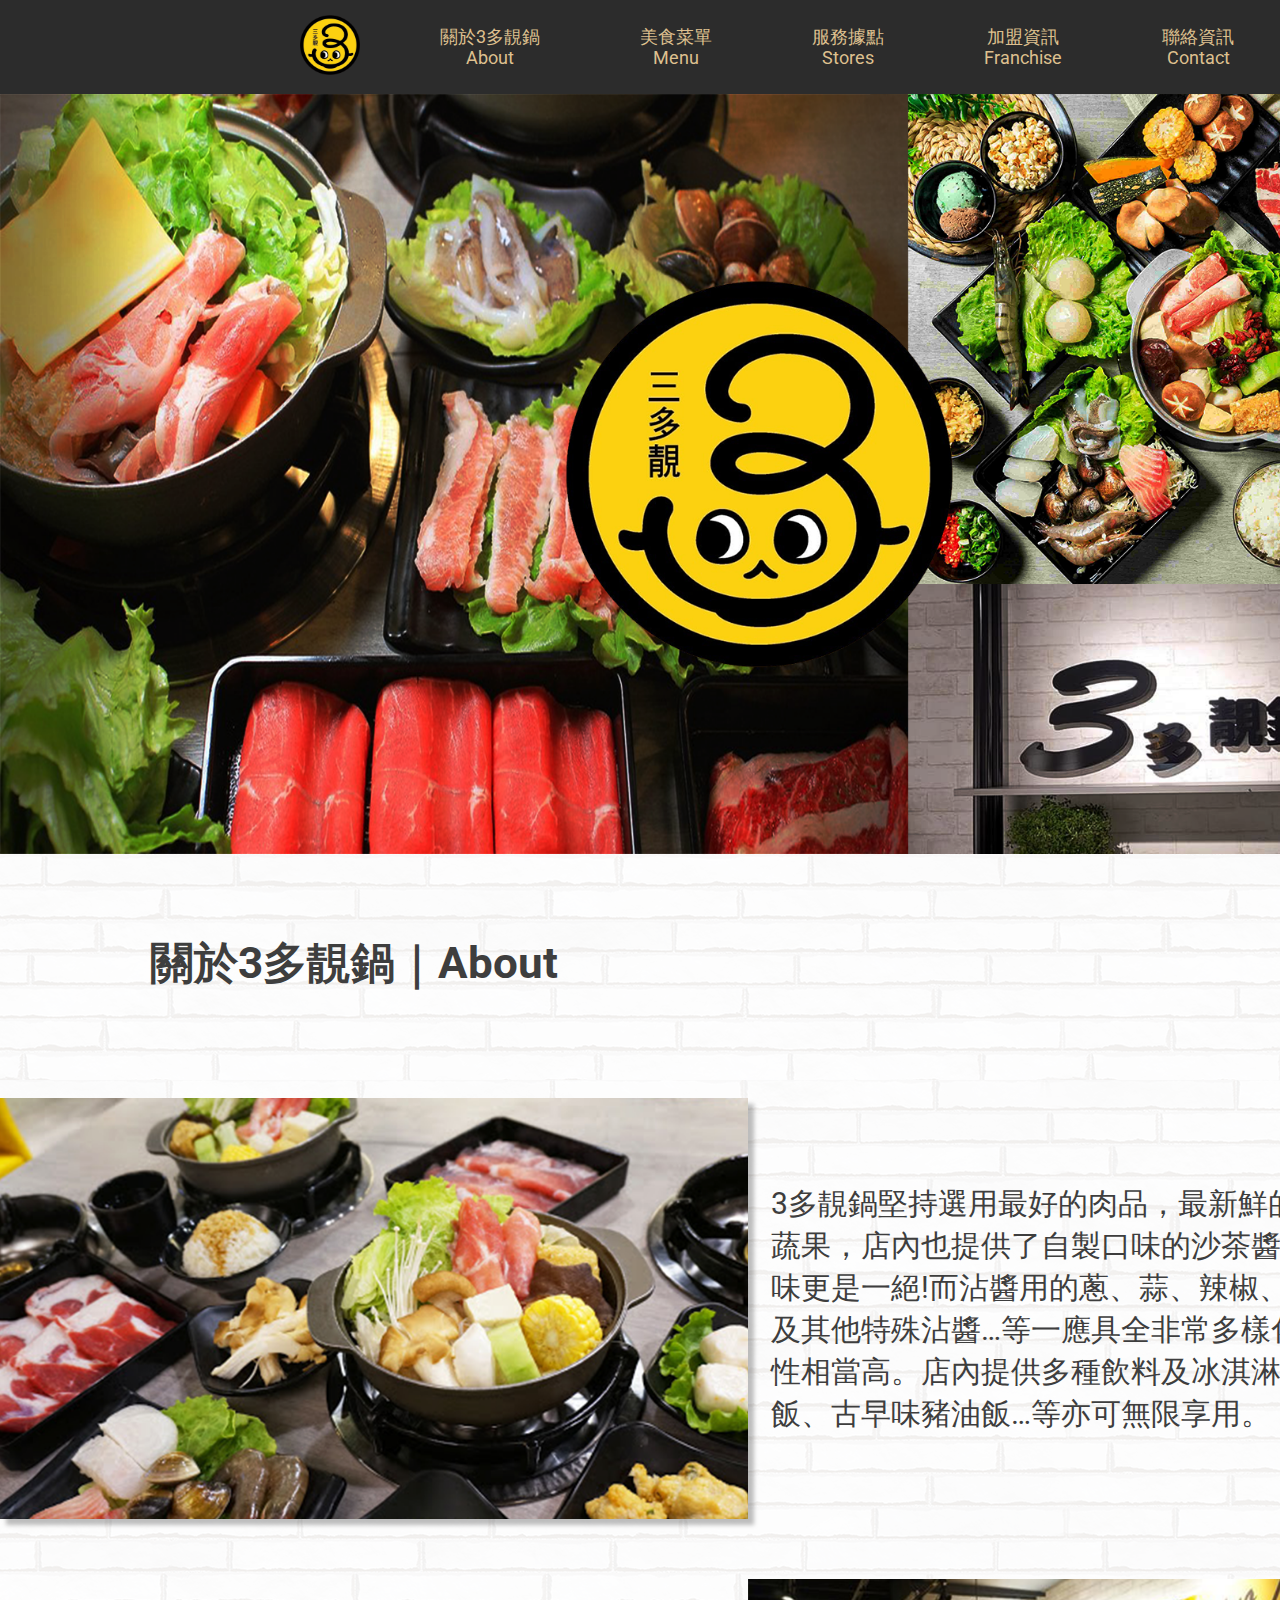
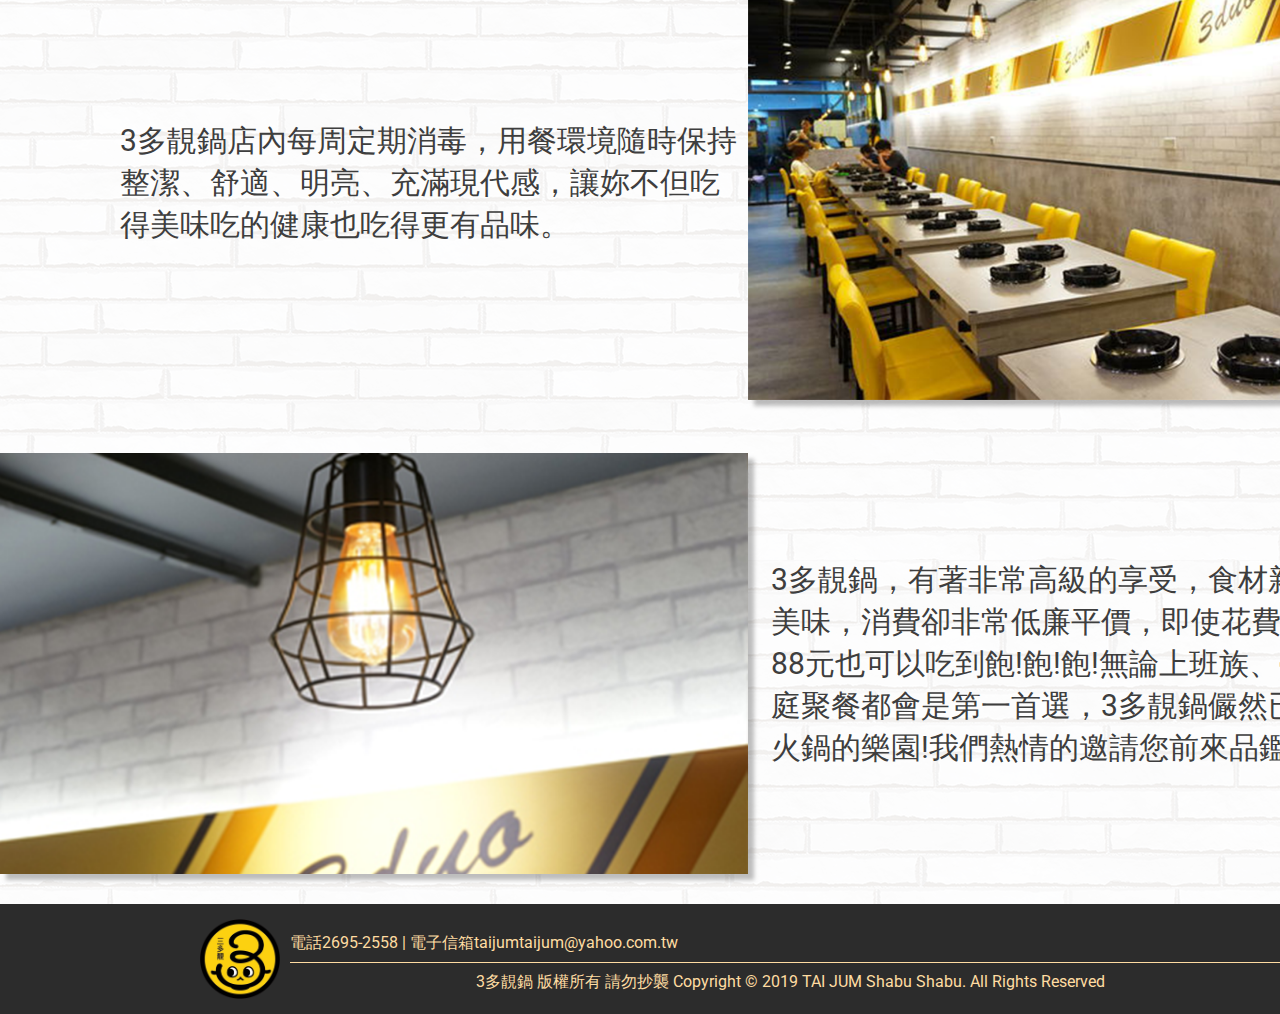
<file: index.html>
<!DOCTYPE html>
<html lang="zh-Hant">

<head>
  <meta charset="utf-8">
  <meta http-equiv="X-UA-Compatible" content="IE=edge">
  <meta name="viewport" content="width=device-width, initial-scale=1.0">
  <link rel="stylesheet" href="css/index_style.css">
  <link rel="stylesheet" href="css/normalize.css">
  <link href="https://fonts.googleapis.com/css2?family=Roboto:wght@400;500;700&display=swap" rel="stylesheet">
  <link rel="icon" href="img/logo.ico" type="image/x-icon" >
  <title>3多靚鍋</title>
</head>

<body>
    <div class="container">
        <header class="header">
            <a href="index.html" target="_parent"style="color: #DEC08F;text-decoration:none;"><img src="img/logo.png" class="header-icon"></a>
            <div class="about"><a href="index.html" target="_parent"style="color: #DEC08F;text-decoration:none;">關於3多靚鍋<br>About</a></div>
            <div class="menu"><a href="menu.html" target="_parent"style="color: #DEC08F;text-decoration:none;">美食菜單<br>Menu</a></div>
            <div class="store"><a href="stores.html" target="_parent"style="color: #DEC08F;text-decoration:none;">服務據點<br>Stores</a></div>
            <div class="franchise"><a href="franchise.html" target="_parent"style="color: #DEC08F;text-decoration:none;">加盟資訊<br>Franchise</a></div>
            <div class="contact"><a href="#" target="_parent"style="color: #DEC08F;text-decoration:none;">聯絡資訊<br>Contact</a></div>
        </header>
    <img src="img/bigimage.png" height="760px" width="1519px">
    <h1 class="title">關於3多靚鍋｜About</h1>
    <article>
        <img src="img/A1.png" height="421px" width="748px" class="imgR">
        <p class="wordL">3多靚鍋堅持選用最好的肉品，最新鮮的海鮮及蔬果，店內也提供了自製口味的沙茶醬，其口味更是一絕!而沾醬用的蔥、蒜、辣椒、蘿蔔泥及其他特殊沾醬…等一應具全非常多樣化、選擇性相當高。店內提供多種飲料及冰淇淋、白飯、古早味豬油飯…等亦可無限享用。</p>
    </article>
    <br>
    <article>
        <p class="wordR">3多靚鍋店內每周定期消毒，用餐環境隨時保持整潔、舒適、明亮、充滿現代感，讓妳不但吃得美味吃的健康也吃得更有品味。</p>
        <img src="img/A2.png" height="421px" width="748px" class="imgL">
    </article>
    <br>
    <article>
        <img src="img/A3.png" height="421px" width="748px" class="imgR">
        <p class="wordL">3多靚鍋，有著非常高級的享受，食材新鮮湯頭美味，消費卻非常低廉平價，即使花費銅板價88元也可以吃到飽!飽!飽!無論上班族、學生、家庭聚餐都會是第一首選，3多靚鍋儼然已成為吃火鍋的樂園!我們熱情的邀請您前來品鑑!!</p>
    </article>
    <br>
        <footer class="footer">
            <img src="img/logo.png" class="footer-icon">
            <div class="footer-text">
                <div class="email">電話2695-2558 | 電子信箱taijumtaijum@yahoo.com.tw</div>
                <div class="line1"></div>
                <div class="copyright">3多靚鍋 版權所有 請勿抄襲 Copyright © 2019 TAI JUM Shabu Shabu. All Rights Reserved</div>
            </div>
        </footer>
    </div>
</file>
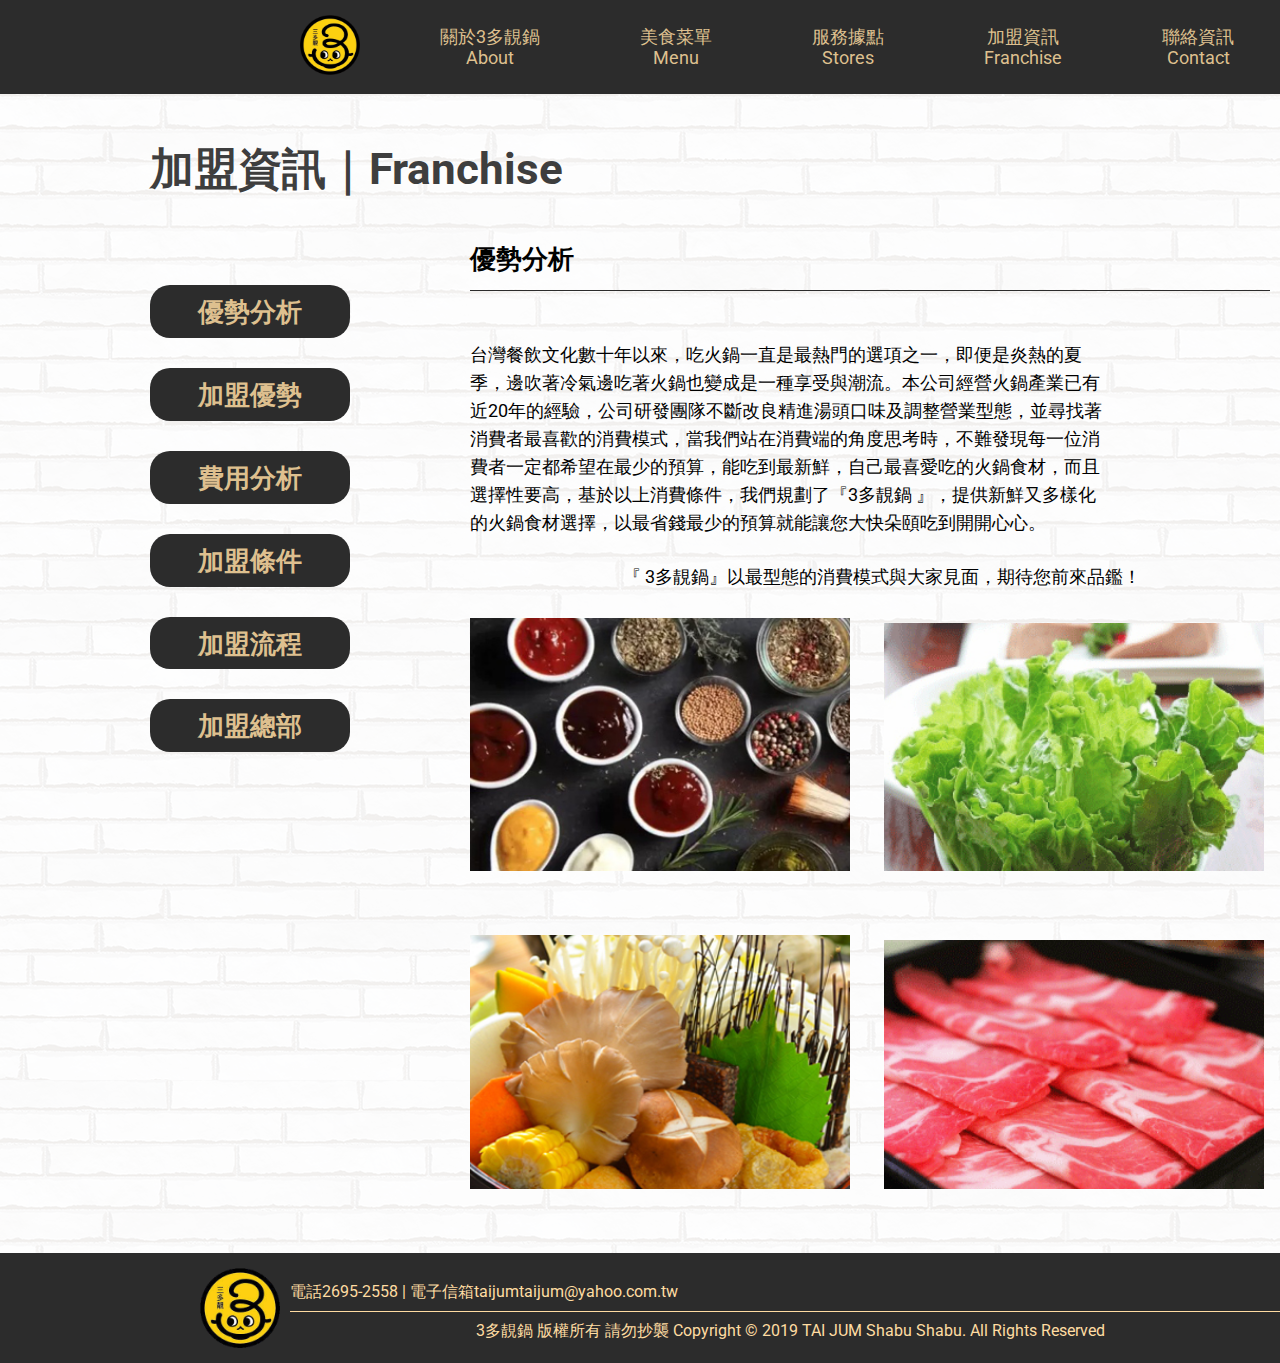
<file: franchise.html>
<!DOCTYPE html>
<html lang="zh-Hant">

<head>
  <meta charset="utf-8">
  <meta http-equiv="X-UA-Compatible" content="IE=edge">
  <meta name="viewport" content="width=device-width, initial-scale=1.0">
  <link rel="stylesheet" href="css/franchise.css">
  <link rel="stylesheet" href="css/normalize.css">
  <link href="https://fonts.googleapis.com/css2?family=Roboto:wght@400;500;700&display=swap" rel="stylesheet">
  <link rel="icon" href="img/背景.png" type="image/x-icon" >
  <title>3多靚鍋</title>
</head>

<body>
    <div class="container">
        <header class="header">
            <a href="index.html" target="_parent"style="color: #DEC08F;text-decoration:none;"><img src="img/logo.png" class="header-icon"></a>
            <div class="about"><a href="index.html" target="_parent"style="color: #DEC08F;text-decoration:none;">關於3多靚鍋<br>About</a></div>
            <div class="menu"><a href="menu.html" target="_parent"style="color: #DEC08F;text-decoration:none;">美食菜單<br>Menu</a></div>
            <div class="store"><a href="stores.html" target="_parent"style="color: #DEC08F;text-decoration:none;">服務據點<br>Stores</a></div>
            <div class="franchise"><a href="franchise.html" target="_parent"style="color: #DEC08F;text-decoration:none;">加盟資訊<br>Franchise</a></div>
            <div class="contact"><a href="#" target="_parent"style="color: #DEC08F;text-decoration:none;">聯絡資訊<br>Contact</a></div>
        </header>

        <div class="title-franchise">加盟資訊｜Franchise</div>
        <nav class="nav">
            <article class="article1">
                <div class="advantage"><a href="#" target="_parent"style="color: #DEC08F;text-decoration:none;">優勢分析</a></div>
                <div class="join"><a href="#" target="_parent"style="color: #DEC08F;text-decoration:none;">加盟優勢</a></div>
                <div class="cost"><a href="#" target="_parent"style="color: #DEC08F;text-decoration:none;">費用分析</a></div>
                <div class="condition"><a href="#" target="_parent"style="color: #DEC08F;text-decoration:none;">加盟條件</a></div>
                <div class="process"><a href="#" target="_parent"style="color: #DEC08F;text-decoration:none;">加盟流程</a></div>
                <div class="main"><a href="#" target="_parent"style="color: #DEC08F;text-decoration:none;">加盟總部</a></div>
            </article>
            <article class="article2">
                <div class="text-box">
                    <div class="title-advantage">優勢分析</div>
                    <div class="line2"></div>
                    <div class="text1">
                        台灣餐飲文化數十年以來，吃火鍋一直是最熱門的選項之一，即便是炎熱的夏<br>
                        季，邊吹著冷氣邊吃著火鍋也變成是一種享受與潮流。本公司經營火鍋產業已有<br>
                        近20年的經驗，公司研發團隊不斷改良精進湯頭口味及調整營業型態，並尋找著<br>
                        消費者最喜歡的消費模式，當我們站在消費端的角度思考時，不難發現每一位消<br>
                        費者一定都希望在最少的預算，能吃到最新鮮，自己最喜愛吃的火鍋食材，而且<br>
                        選擇性要高，基於以上消費條件，我們規劃了『3多靚鍋 』，提供新鮮又多樣化<br>
                        的火鍋食材選擇，以最省錢最少的預算就能讓您大快朵頤吃到開開心心。</div>
                        <div class="text2">『 3多靚鍋』以最型態的消費模式與大家見面，期待您前來品鑑！</div>
                </div>
                <div class="pictures">
                    <div class="pictures-box1">
                        <img src="img/656565656.jpg" class="p1">
                        <img src="img/SD-Q2.jpg" class="p2">
                    </div>
                    <div class="pictures-box2">
                        <img src="img/75555.jpg" class="p3">
                        <img src="img/SD-Q1.jpg" class="p4">
                    </div>
                </div>
            </article>
        </nav>
        <footer class="footer">
            <img src="img/背景.png" class="footer-icon">
            <div class="footer-text">
                <div class="email">電話2695-2558 | 電子信箱taijumtaijum@yahoo.com.tw</div>
                <div class="line1"></div>
                <div class="copyright">3多靚鍋 版權所有 請勿抄襲 Copyright © 2019 TAI JUM Shabu Shabu. All Rights Reserved</div>
            </div>
        </footer>
    </div>
</body>
</file>
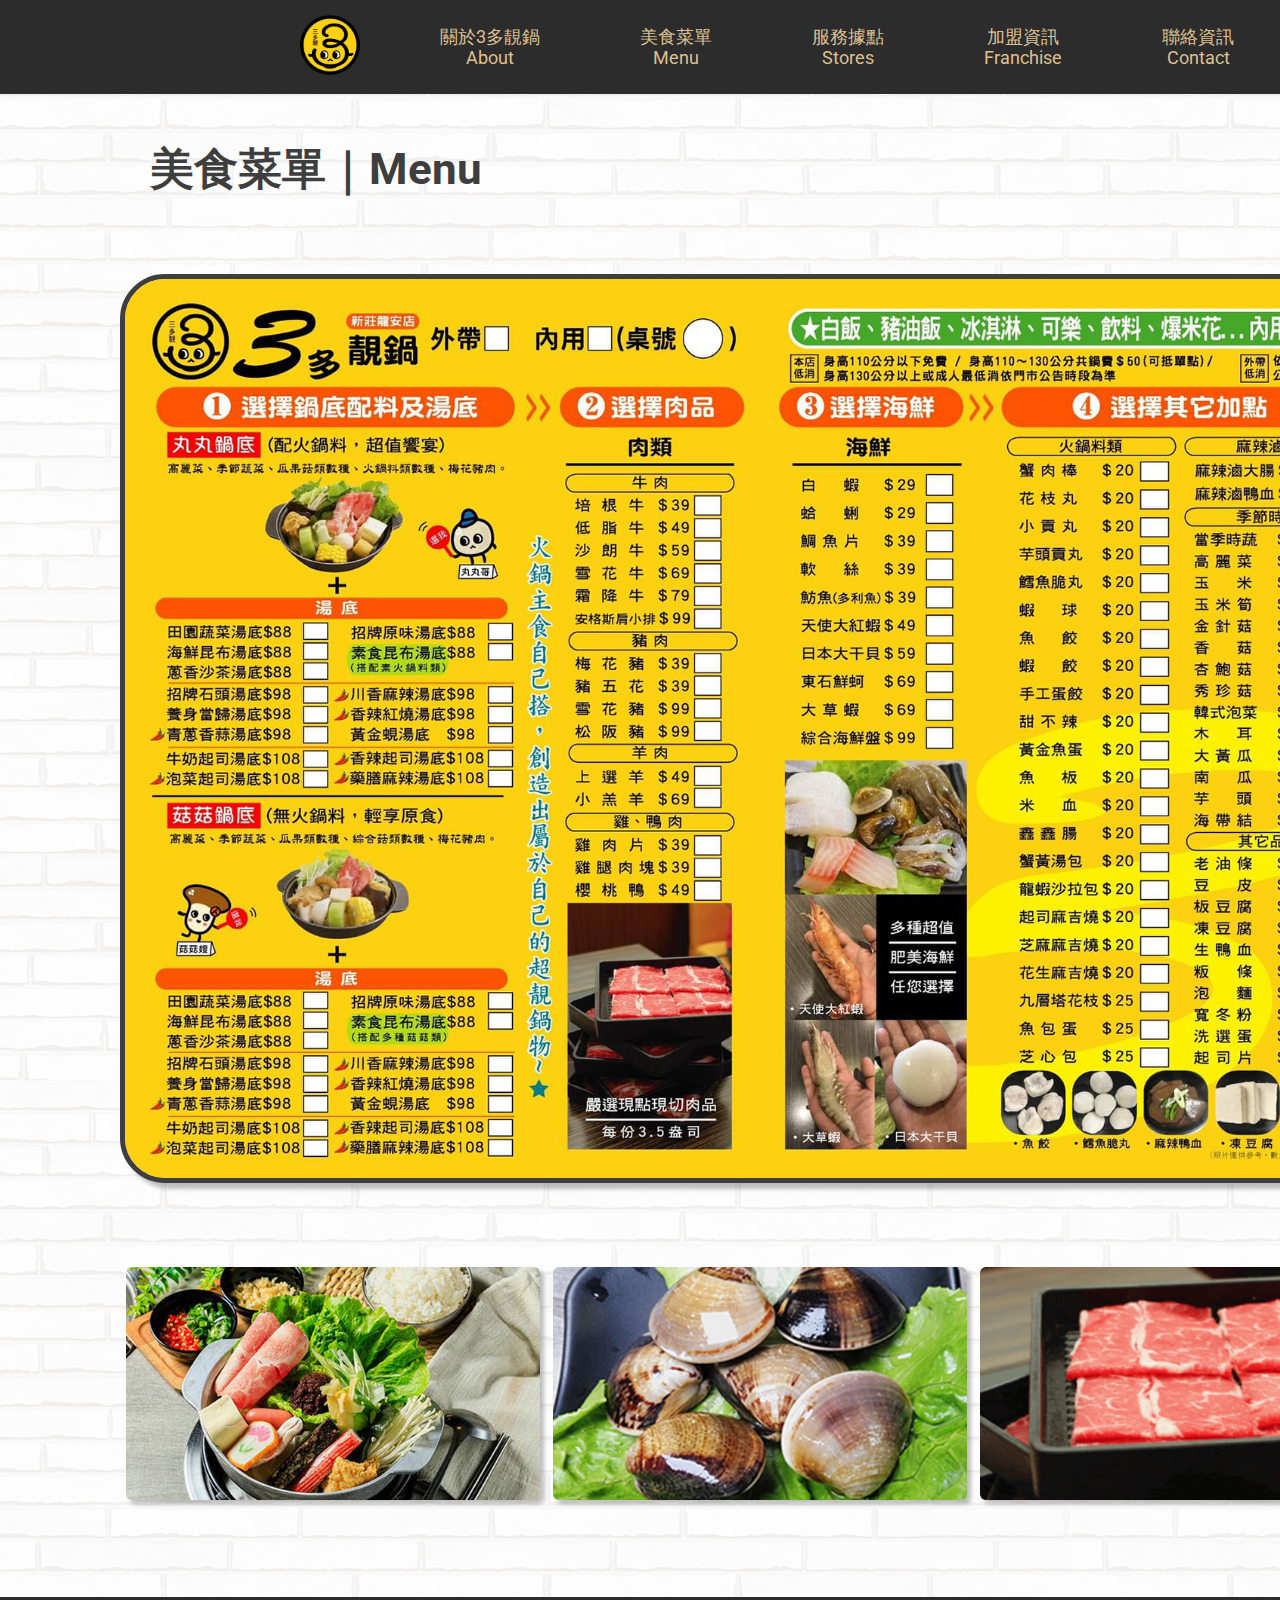
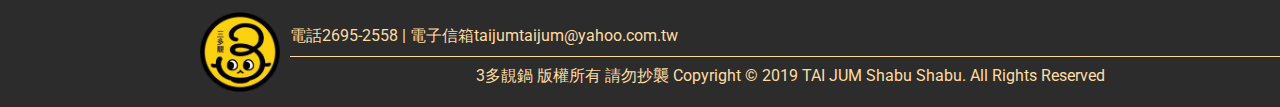
<file: menu.html>
<!DOCTYPE html>
<html lang="zh-Hant">

<head>
    <meta charset="utf-8">
    <meta http-equiv="X-UA-Compatible" content="IE=edge">
    <meta name="viewport" content="width=device-width, initial-scale=1.0">
    <link rel="stylesheet" href="css/menu_style.css">
    <link rel="stylesheet" href="css/normalize.css">
    <link href="https://fonts.googleapis.com/css2?family=Roboto:wght@400;500;700&display=swap" rel="stylesheet">
    <link rel="icon" href="img/logo.ico" type="image/x-icon" >
    <title>3多靚鍋</title>
</head>

<body>
    <div class="container">
        <header class="header">
            <a href="index.html" target="_parent"style="color: #DEC08F;text-decoration:none;"><img src="img/logo.png" class="header-icon"></a>
            <div class="about"><a href="index.html" target="_parent"style="color: #DEC08F;text-decoration:none;">關於3多靚鍋<br>About</a></div>
            <div class="menu"><a href="menu.html" target="_parent"style="color: #DEC08F;text-decoration:none;">美食菜單<br>Menu</a></div>
            <div class="store"><a href="stores.html" target="_parent"style="color: #DEC08F;text-decoration:none;">服務據點<br>Stores</a></div>
            <div class="franchise"><a href="franchise.html" target="_parent"style="color: #DEC08F;text-decoration:none;">加盟資訊<br>Franchise</a></div>
            <div class="contact"><a href="#" target="_parent"style="color: #DEC08F;text-decoration:none;">聯絡資訊<br>Contact</a></div>
        </header>
    <h1 class="title">美食菜單｜Menu</h1>
    <article>
        <img src="img/menu.png" width="1280px" height="909px" class="menuimg">
        <div class="imgcontainer">
            <img src="img/B1.png" width="414px" height="233px" class="B1">
            <img src="img/B2.png" width="414px" height="233px" class="B2B3">
            <img src="img/B3.png" width="414px" height="233px" class="B2B3">
        </div>        
    </article>
        <footer class="footer">
            <img src="img/logo.png" class="footer-icon">
            <div class="footer-text">
                <div class="email">電話2695-2558 | 電子信箱taijumtaijum@yahoo.com.tw</div>
                <div class="line1"></div>
                <div class="copyright">3多靚鍋 版權所有 請勿抄襲 Copyright © 2019 TAI JUM Shabu Shabu. All Rights Reserved</div>
            </div>
        </footer>
    </div>
</file>
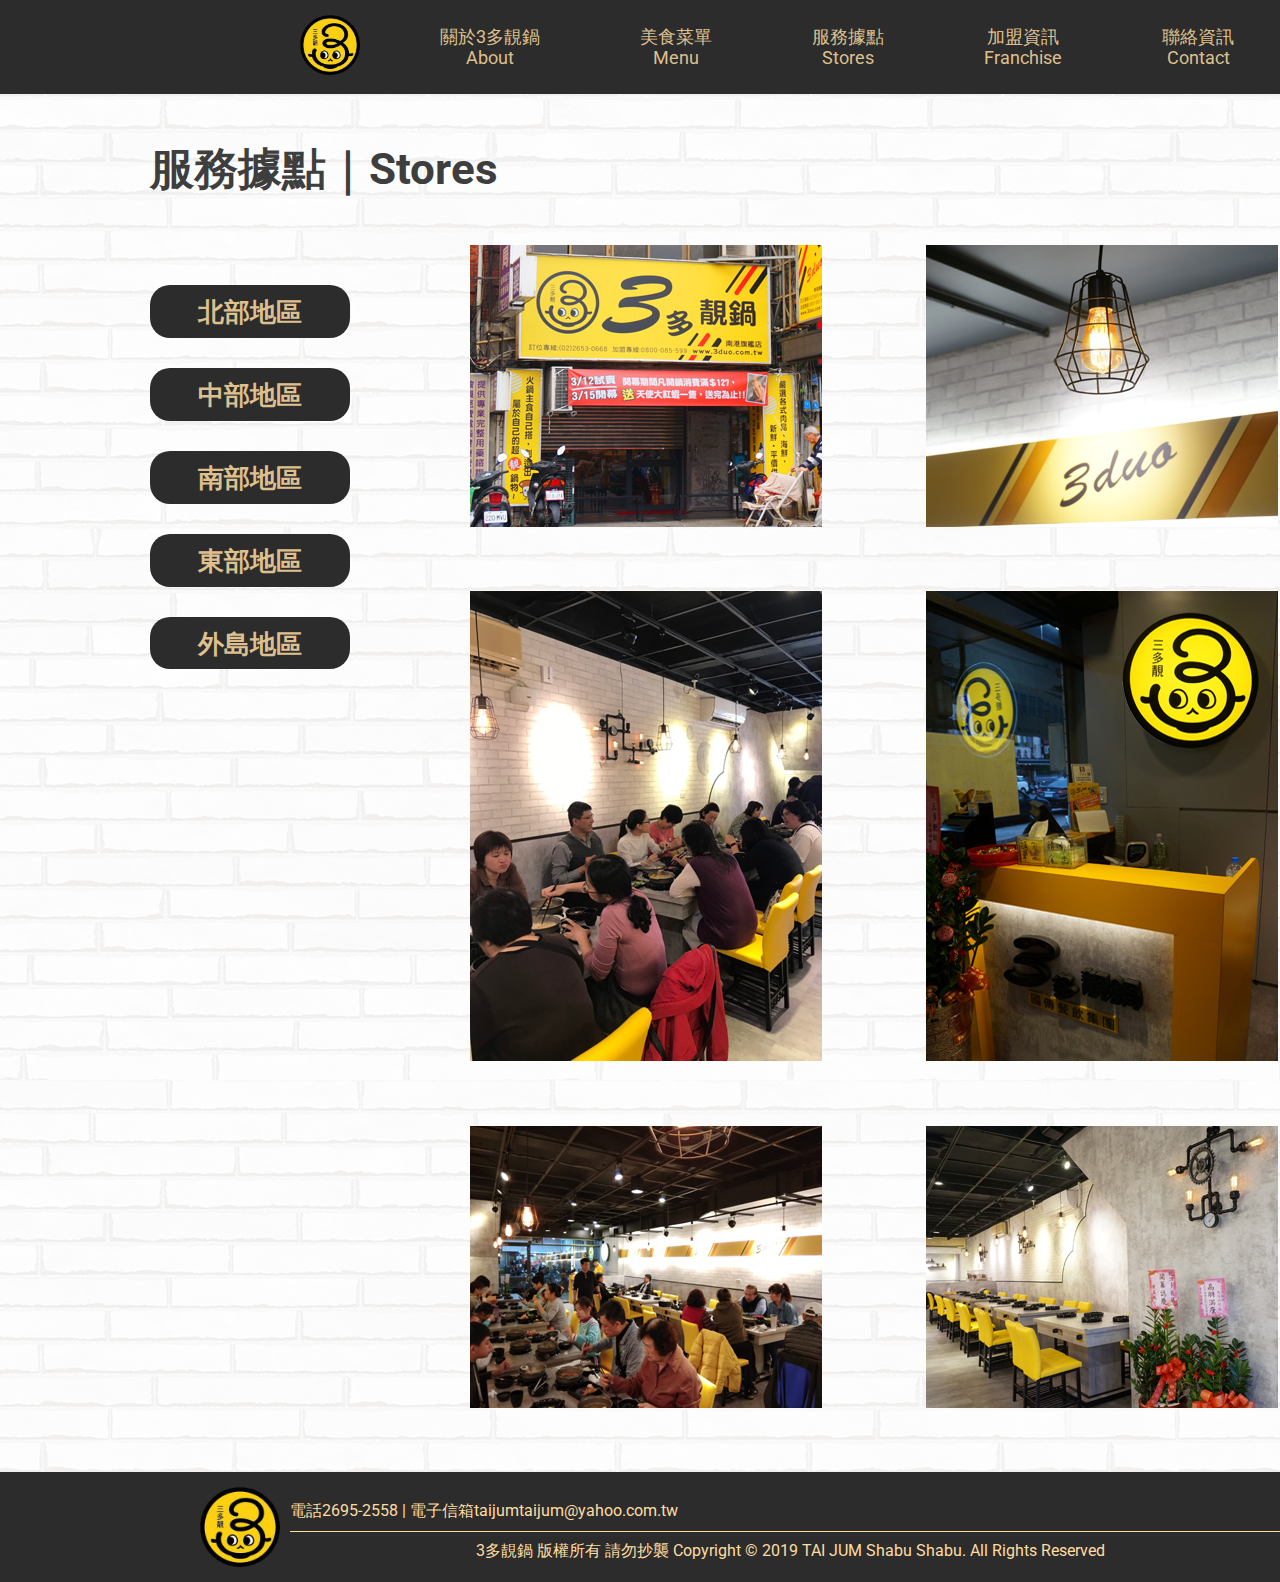
<file: stores.html>
<!DOCTYPE html>
<html lang="zh-Hant">

<head>
  <meta charset="utf-8">
  <meta http-equiv="X-UA-Compatible" content="IE=edge">
  <meta name="viewport" content="width=device-width, initial-scale=1.0">
  <link rel="stylesheet" href="css/stores.css">
  <link rel="stylesheet" href="css/normalize.css">
  <link href="https://fonts.googleapis.com/css2?family=Roboto:wght@400;500;700&display=swap" rel="stylesheet">
  <link rel="icon" href="img/logo.ico" type="image/x-icon" >
  <title>3多靚鍋</title>
</head>

<body>
    <div class="container">
        <header class="header">
            <a href="index.html" target="_parent"style="color: #DEC08F;text-decoration:none;"><img src="img/背景.png" class="header-icon"></a>
            <div class="about"><a href="index.html" target="_parent"style="color: #DEC08F;text-decoration:none;">關於3多靚鍋<br>About</a></div>
            <div class="menu"><a href="menu.html" target="_parent"style="color: #DEC08F;text-decoration:none;">美食菜單<br>Menu</a></div>
            <div class="store"><a href="stores.html" target="_parent"style="color: #DEC08F;text-decoration:none;">服務據點<br>Stores</a></div>
            <div class="franchise"><a href="franchise.html" target="_parent"style="color: #DEC08F;text-decoration:none;">加盟資訊<br>Franchise</a></div>
            <div class="contact"><a href="#" target="_parent"style="color: #DEC08F;text-decoration:none;">聯絡資訊<br>Contact</a></div>
        </header>
        
        <div class="title-stores">服務據點｜Stores</div>
        <nav class="nav">
            <article class="area">
                <div class="north"><a href="#" target="_parent"style="color: #DEC08F;text-decoration:none;">北部地區</a></div>
                <div class="central"><a href="#" target="_parent"style="color: #DEC08F;text-decoration:none;">中部地區</a></div>
                <div class="south"><a href="#" target="_parent"style="color: #DEC08F;text-decoration:none;">南部地區</a></div>
                <div class="east"><a href="#" target="_parent"style="color: #DEC08F;text-decoration:none;">東部地區</a></div>
                <div class="islands"><a href="#" target="_parent"style="color: #DEC08F;text-decoration:none;">外島地區</a></div>
            </article>
            
            <article class="pictures">
                <div class="pictures-box1">
                    <img src="img/jjjmj-01.jpg" class="p1">
                    <img src="img/DSC09938.jpg" class="p2">
                </div>
                <div class="pictures-box2">
                    <img src="img/jjjmj-05.jpg" class="p3">
                    <img src="img/jjjmj-04.jpg" class="p4">
                </div>
                <div class="pictures-box3">
                    <img src="img/IMG_20190312_190131.jpg" class="p5">
                    <img src="img/DSC09910.jpg" class="p6">
                </div>
            </article>
        </nav>

        <footer class="footer">
            <img src="img/背景.png" class="footer-icon">
            <div class="footer-text">
                <div class="email">電話2695-2558 | 電子信箱taijumtaijum@yahoo.com.tw</div>
                <div class="line1"></div>
                <div class="copyright">3多靚鍋 版權所有 請勿抄襲 Copyright © 2019 TAI JUM Shabu Shabu. All Rights Reserved</div>
            </div>
        </footer>
    </div>
</body>
</file>
<file: css/index_style.css>
.container{
    width: 1519px;
    background-image: url(background.png);
    margin:0 auto
}

.header-icon{
    width: 60px;
    height: 60px;
    padding-top: 15px;
    padding-left: 300px;
    padding-bottom: 15px;
}

.header{
    display: flex;
    color: #FFDCA2;
    background-color: #2C2C2C;
    text-align:center;
}

.about{
    padding-left: 80px;
    padding-top: 27px;
    font-size: 18px;
    font-family: 'Roboto';
    font-weight: 400px;
}
.header a:hover {
    animation: hover 1s infinite steps(1);
}
@keyframes hover {
    0% {color: #fadf06}
}

.menu, .store, .franchise, .contact{
    padding-left: 100px;
    padding-top: 27px;
    font-size: 18px;
    font-family: 'Roboto';
    font-weight: 400px;
}
.title{
    font-weight:bolder;
    font-size: 44px;
    padding-top: 50px;
    padding-left: 150px;
    padding-bottom: 50px;
    font-family: 'Roboto';
    font-weight: 400px;
    color: #3E3E3E;
}

.area{
    padding-left: 150px;
    padding-right: 120px;
    padding-top: 40px;
    width: 200px;
    height: 500px;
}

.wordL{
    font-family: 'Roboto';
    font-weight: 400px;
    width: 628px;
    height: 421px;
    font-size: 30px;
    line-height: 140%;
    color: #3E3E3E;
    float: right;
    margin-right: 120px;
    align-items: center;
    text-align: left;
    display: flex;
}
.wordR{
    font-family: 'Roboto';
    font-weight: 400px;
    width: 628px;
    height: 421px;
    font-size: 30px;
    line-height: 140%;
    color: #3E3E3E;
    float: left;
    margin-left: 120px;
    align-items: center;
    text-align: left;
    display: flex;
}
.imgL{
    margin-top: 30px;
    filter: drop-shadow(6px 6px 2px rgba(0, 0, 0, 0.25));
}
.imgR{
    margin-top: 30px;
    filter: drop-shadow(6px 6px 2px rgba(0, 0, 0, 0.25));
}

.footer{
    display: flex;
    color: #FFDCA2;
    background-color: #2C2C2C;
    text-align:center;
    width: 100%;
}
.footer-icon{
    width: 80px;
    height: 80px;
    padding-top: 15px;
    padding-left: 200px;
    padding-bottom: 15px;
    padding-right: 10px;
}

.email{
    font-family: 'Roboto';
    font-weight: 400px;
    padding-top: 30px;
    padding-bottom: 10px;
    text-align:left
}

.line1{
    background-color: #FFDCA2;
    width: 1000px;
    height: 1px;
}

.copyright{
    font-family: 'Roboto';
    font-weight: 400px;
    padding-top: 10px;
    padding-bottom: 10px;
    text-align:center;
}
</file>
<file: css/franchise.css>
.container{
    width: 1519px;
    background-image: url(background.png);
    margin:0 auto
}
body{
    font-family: 'Roboto';
    font-weight: 400px;
}

.header-icon{
    width: 60px;
    height: 60px;
    padding-top: 15px;
    padding-left: 300px;
    padding-bottom: 15px;
}

.header{
    display: flex;
    color: #FFDCA2;
    background-color: #2C2C2C;
    text-align:center;
    font-family: 'Roboto';
    font-weight: 400px;
}

.header a:hover {
    animation: hover 1s infinite steps(1);
}
@keyframes hover {
    0% {color: #fadf06}
}
.about{
    padding-left: 80px;
    padding-top: 27px;
    font-size: 18px;
}

.menu, .store, .franchise, .contact{
    padding-left: 100px;
    padding-top: 27px;
    font-size: 18px;
}

.title-franchise{
    font-weight:bolder;
    font-size: 44px;
    padding-top: 50px;
    padding-left: 150px;
    padding-bottom: 50px;
    font-family: 'Roboto';
    font-weight: 400px;
    color: #3E3E3E;
}

.nav{
    display: flex;
}

.article1{
    padding-left: 150px;
    padding-right: 120px;
    padding-top: 40px;
    width: 200px;
    height: 500px;
}

.advantage, .join, .cost, .condition, .process, .main{
    font-weight:bold;
    border-radius: 20px;
    color: #FFDCA2;
    font-size: 26px;
    background-color: #2C2C2C;
    padding-top: 13px;
    padding-left: 48px;
    padding-bottom: 10px;
    margin-bottom:30px;
}

.title-advantage{
    font-weight:bold;
    font-size: 26px;
    padding-bottom: 15px;
}

.line2{
    width: 800px;
    height: 1px;
    background-color: #2C2C2C;
}

.text1{
    padding-top: 50px;
    padding-bottom: 30px;
    font-size: 18px;
    text-align: left;
    line-height: 28px;
}

.text2{
    padding-bottom: 30px;
    font-size: 18px;
    text-align:center;
}

.p1, .p2, .p3, .p4{
    width: 380px;
    height: auto;
    padding-right: 30px;
    padding-bottom: 60px;
}

.footer{
    display: flex;
    color: #FFDCA2;
    background-color: #2C2C2C;
    text-align:center;
    font-family: 'Roboto';
    font-weight: 400px;
}

.footer-icon{
    width: 80px;
    height: 80px;
    padding-top: 15px;
    padding-left: 200px;
    padding-bottom: 15px;
    padding-right: 10px;
}

.email{
    padding-top: 30px;
    padding-bottom: 10px;
    text-align:left
}

.line1{
    background-color: #FFDCA2;
    width: 1000px;
    height: 1px;
}

.copyright{
    padding-top: 10px;
    padding-bottom: 10px;
    text-align:center;
}
</file>
<file: css/menu_style.css>
.container{
    width: 1519px;
    background-image: url("background.png");
    margin:0 auto
}
.header-icon{
    width: 60px;
    height: 60px;
    padding-top: 15px;
    padding-left: 300px;
    padding-bottom: 15px;
}

.header{
    display: flex;
    color: #FFDCA2;
    background-color: #2C2C2C;
    text-align:center;
    width: 100%;
}
.header a:hover {
    animation: hover 1s infinite steps(1);
}
@keyframes hover {
    0% {color: #fadf06}
}
.about{
    padding-left: 80px;
    padding-top: 27px;
    font-size: 18px;
    font-family: 'Roboto';
    font-weight: 400px;
}

.menu, .store, .franchise, .contact{
    padding-left: 100px;
    padding-top: 27px;
    font-size: 18px;
    font-family: 'Roboto';
    font-weight: 400px;
}

.title{
    font-weight:bolder;
    font-size: 44px;
    padding-top: 20px;
    padding-left: 150px;
    padding-bottom: 50px;
    font-family: 'Roboto';
    font-weight: 400px;
    color: #3E3E3E;
}

.area{
    padding-left: 150px;
    padding-right: 120px;
    padding-top: 40px;
    width: 200px;
    height: 500px;
}

/**/
.imgcontainer{
    display: flex;
    width: 1280px;
    height: 250px;
    margin-left: 120px;
    margin-bottom: 80px;
    justify-content: space-around;
}
.B1{
    width: 414px;
    height: 233px;
    /*margin-left: 20px;*/
    filter: drop-shadow(4px 4px 2px rgba(0, 0, 0, 0.25));
    border-radius: 6px;
    /*margin-top: 20px;
    margin-bottom: 20px;*/
}
.B2B3{
    width: 414px;
    height: 233px;
    /*margin-left: 20px;*/
    filter: drop-shadow(4px 4px 2px rgba(0, 0, 0, 0.25));
    border-radius: 6px;
    /*margin-top: 20px;
    margin-bottom: 20px;*/
}
.menuimg{
    width: 1280px;
    height: 909px;
    border: 5px solid #3E3E3E;
    box-sizing: border-box;
    filter: drop-shadow(6px 6px 2px rgba(0, 0, 0, 0.25));
    border-radius: 45px;
    margin-left: 120px;
    margin-bottom: 80px;
    
}
/*footer*/
.footer{
    display: flex;
    color: #FFDCA2;
    background-color: #2C2C2C;
    text-align:center;
    width: 100%;
}
.footer-icon{
    width: 80px;
    height: 80px;
    padding-top: 15px;
    padding-left: 200px;
    padding-bottom: 15px;
    padding-right: 10px;
}

.email{
    font-family: 'Roboto';
    font-weight: 400px;
    padding-top: 30px;
    padding-bottom: 10px;
    text-align:left
}

.line1{
    background-color: #FFDCA2;
    width: 1000px;
    height: 1px;
}

.copyright{
    font-family: 'Roboto';
    font-weight: 400px;
    padding-top: 10px;
    padding-bottom: 10px;
    text-align:center;
}
</file>
<file: css/stores.css>
.container{
    width: 1519px;
    background-image: url(background.png);
    margin:0 auto
}

.header-icon{
    width: 60px;
    height: 60px;
    padding-top: 15px;
    padding-left: 300px;
    padding-bottom: 15px;
}

.header{
    display: flex;
    color: #FFDCA2;
    background-color: #2C2C2C;
    text-align:center;
    font-family: 'Roboto';
    font-weight: 400px;
}
.header a:hover {
    animation: hover 1s infinite steps(1);
}
@keyframes hover {
    0% {color: #fadf06}
}

.about{
    padding-left: 80px;
    padding-top: 27px;
    font-size: 18px;
}

.menu, .store, .franchise, .contact{
    padding-left: 100px;
    padding-top: 27px;
    font-size: 18px;
}

.title-stores{
    font-weight:bolder;
    font-size: 44px;
    padding-top: 50px;
    padding-left: 150px;
    padding-bottom: 50px;
    font-family: 'Roboto';
    font-weight: 400px;
    color: #3E3E3E;
}

.nav{
    display: flex;
}

.area{
    padding-left: 150px;
    padding-right: 120px;
    padding-top: 40px;
    width: 200px;
    height: 500px;
}

.north, .central, .south, .east, .islands{
    font-weight:bolder;
    border-radius: 20px;
    color: #FFDCA2;
    font-size: 26px;
    background-color: #2C2C2C;
    padding-top: 13px;
    padding-left: 48px;
    padding-bottom: 10px;
    margin-bottom:30px;
}

.p1, .p2, .p3, .p4, .p5 ,.p6{
    padding-right: 100px;
    padding-bottom: 60px;
    font-family: 'Roboto';
    font-weight: 400px;
}


.footer{
    display: flex;
    color: #FFDCA2;
    background-color: #2C2C2C;
    text-align:center;
    font-family: 'Roboto';
    font-weight: 400px;
}
.footer-icon{
    width: 80px;
    height: 80px;
    padding-top: 15px;
    padding-left: 200px;
    padding-bottom: 15px;
    padding-right: 10px;
}

.email{
    padding-top: 30px;
    padding-bottom: 10px;
    text-align:left
}

.line1{
    background-color: #FFDCA2;
    width: 1000px;
    height: 1px;
}

.copyright{
    padding-top: 10px;
    padding-bottom: 10px;
    text-align:center;
}
</file>
